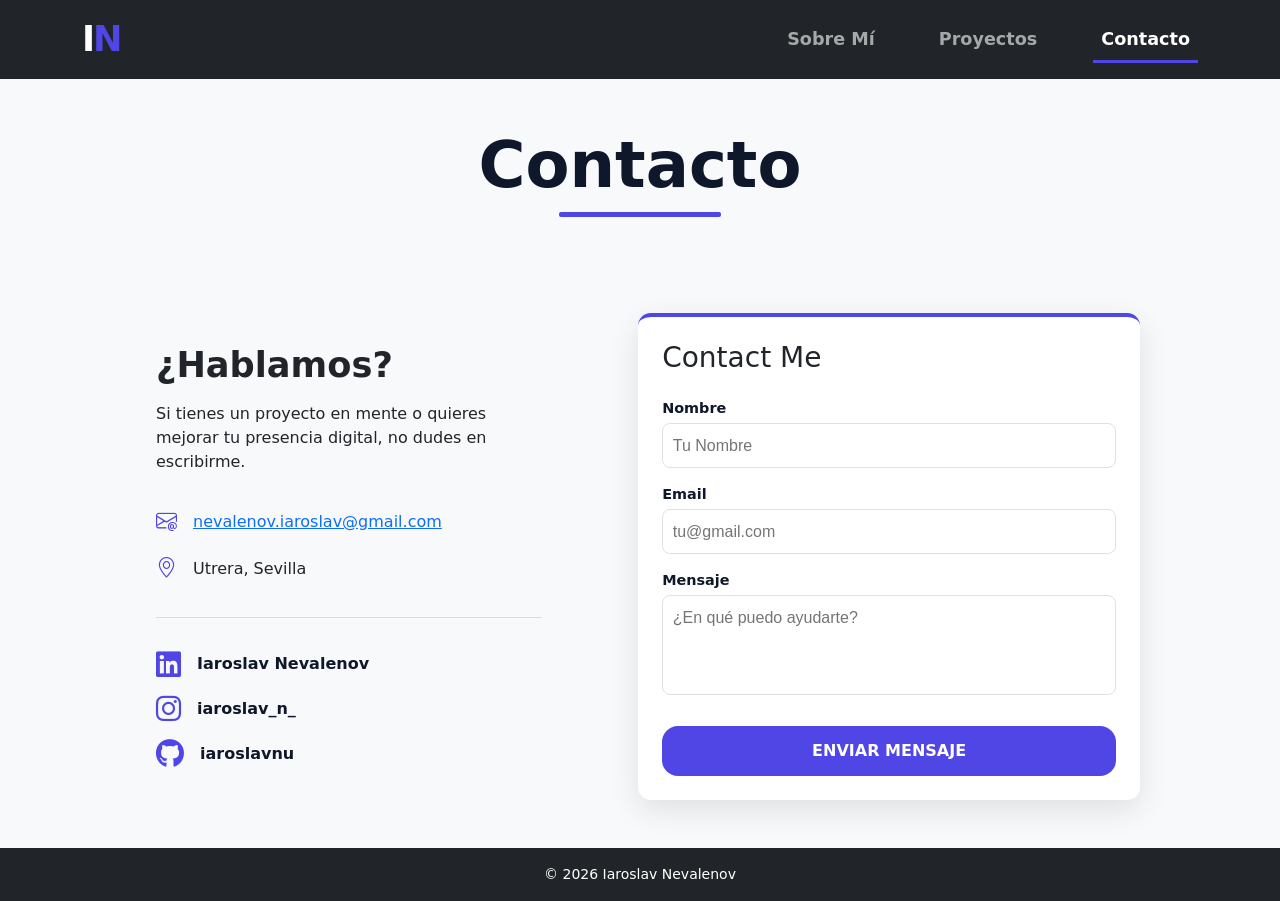
<file: html/contacto.html>
<!DOCTYPE html>
<html lang="es">
<head>
    <meta charset="UTF-8">
    <meta name="viewport" content="width=device-width, initial-scale=1.0">
    <title>Contacto | Iaroslav Nevalenov</title>
    <link href="https://cdn.jsdelivr.net/npm/bootstrap@5.3.0/dist/css/bootstrap.min.css" rel="stylesheet">
    <link rel="stylesheet" href="https://cdn.jsdelivr.net/npm/bootstrap-icons@1.11.3/font/bootstrap-icons.min.css">
    <link rel="stylesheet" href="https://cdnjs.cloudflare.com/ajax/libs/font-awesome/6.4.2/css/all.min.css">
    <link rel="stylesheet" href="../src/scss/app.css">
    <link rel="icon" href="https://res.cloudinary.com/dsuymln4b/image/upload/q_auto/f_auto/v1778354247/android-chrome-512x512_w0lrfh.png">
</head>
<body class="d-flex flex-column min-vh-100 bg-light">

    <header>
        <nav class="navbar navbar-expand-lg navbar-dark bg-dark">
            <div class="container">
                <a class="navbar-brand" href="index.html">I<span>N</span></a>
                <div class="navbar-nav ms-auto">
                    <a class="nav-link" href="index.html">Sobre mí</a>
                    <a class="nav-link" href="proyectos.html">Proyectos</a>
                    <a class="nav-link active" href="contacto.html">Contacto</a>
                </div>
            </div>
        </nav>
    </header>

    <main class="flex-grow-1 d-flex align-items-center">
        <section class="contacto container section py-5">
            <div class="seccion-header text-center">
                <h1 class="seccion-titulo">Contacto</h1> 
            </div>
            <div class="contacto__grid">
                
                <div class="contacto__info">
                    <h2 class="contacto__subtitulo">¿Hablamos?</h2>
                    <p class="contacto__texto">
                        Si tienes un proyecto en mente o quieres mejorar tu presencia digital, no dudes en escribirme.
                    </p>
                    
                    <div class="contacto__detalles">
                        <div class="contacto__item">
                            <i class="bi bi-envelope-at"></i>
                            <span><a href="mailto:nevalenov.iaroslav@gmail.com"> nevalenov.iaroslav@gmail.com</a></span>
                        </div>
                        <div class="contacto__item">
                            <i class="bi bi-geo-alt"></i>
                            <span>Utrera, Sevilla</span>
                        </div>
                    </div>

                    <div class="contacto__redes">
                        <a href="#" class="contacto__social" target="_blank">
                            <i class="fa-brands fa-linkedin"></i>
                            <span>Iaroslav Nevalenov</span>
                        </a>
                        <a href="https://instagram.com/iaroslav_n_" class="contacto__social" target="_blank">
                            <i class="fa-brands fa-instagram"></i>
                            <span>iaroslav_n_</span>
                        </a>
                        <a href="https://github.com/iaroslavnu" class="contacto__social" target="_blank">
                            <i class="fa-brands fa-github"></i>
                            <span>iaroslavnu</span>
                        </a>
                    </div>
                </div>

                <form class="formulario needs-validation" novalidate>
                    <div class="formulario__header">
                        <h3 class="formulario__frase">Contact Me</h3>
                    </div>

                    <div class="campo">
                        <label for="nombre">Nombre</label>
                        <input type="text" id="nombre" name="nombre" placeholder="Tu Nombre" required>
                        <div class="invalid-feedback">Por favor, escriba su nombre.</div>
                    </div>

                    <div class="campo">
                        <label for="email">Email</label>
                        <input type="email" id="email" name="email" placeholder="tu@gmail.com" required>
                        <div class="invalid-feedback">Introduce un correo válido.</div>
                    </div>

                    <div class="campo">
                        <label for="mensaje">Mensaje</label>
                        <textarea id="mensaje" name="mensaje" placeholder="¿En qué puedo ayudarte?"></textarea>
                    </div>

                    <button type="submit">Enviar Mensaje</button>
                </form>

            </div> 
        </section>
    </main>

    <footer class="bg-dark text-white py-3 text-center">
        <div class="container">
            <p class="mb-0 small">&copy; 2026 Iaroslav Nevalenov</p>
        </div>
    </footer>
    <script src="../js/main.js"></script>
    <script src="https://cdn.jsdelivr.net/npm/bootstrap@5.3.0/dist/js/bootstrap.bundle.min.js"></script>
</body>
</html>
</file>
<file: src/scss/app.css>
html {
  font-size: 15px;
}
@media (min-width: 768px) {
  html {
    font-size: 16px;
  }
}

body {
  overflow-x: hidden;
}

img {
  max-width: 100%;
  height: auto;
}

.seccion-header {
  text-align: center;
  margin-bottom: 5rem;
}

.seccion-titulo {
  font-size: 4rem;
  font-weight: 900;
  color: #0f172a;
  margin-bottom: 1rem;
  position: relative;
  display: inline-block;
}
.seccion-titulo::after {
  content: "";
  display: block;
  width: 50%;
  height: 5px;
  background-color: #4f46e5;
  margin: 0.5rem auto 0;
  border-radius: 2px;
}

.seccion-frase {
  font-size: 1.2rem;
  color: #0f172a, 30%;
  max-width: 600px;
  margin: 0 auto;
}

.formulario {
  display: grid;
  grid-template-columns: repeat(1, 1fr);
  gap: 1rem;
  padding: 1.5rem !important;
  border-top: 4px solid #4f46e5;
  background-color: #ffffff;
  border-radius: 0.8rem;
  box-shadow: 0 10px 30px rgba(0, 0, 0, 0.1);
}
.formulario .campo label {
  display: block;
  margin-bottom: 0.2rem;
  font-size: 0.9rem;
  font-weight: 700;
  color: #0f172a;
}
.formulario .campo input, .formulario .campo textarea {
  box-sizing: border-box;
  width: 100%;
  padding: 0.6rem;
  border: 1px solid #e1e1e1;
  border-radius: 0.5rem;
  font-family: "Inter", sans-serif;
}
.formulario .campo input:focus, .formulario .campo textarea:focus {
  outline: none;
  border-color: #4f46e5;
}
.formulario .campo textarea {
  height: 100px;
  min-height: 80px;
  resize: none;
}
.formulario button {
  background-color: #4f46e5;
  border: 0;
  border-radius: 1rem;
  color: #ffffff;
  display: block;
  font-weight: 700;
  padding: 1.2rem 3rem;
  text-align: center;
  width: 100%;
}
@media screen and (min-width: 768px) {
  .formulario button {
    width: auto;
  }
}
.formulario button {
  transition: background-color 0.3s;
}
.formulario button:hover {
  background-color: rgb(32.6777251185, 24.2748815166, 172.7251184834);
}
.formulario button {
  padding: 0.8rem;
  margin-top: 0.5rem;
  cursor: pointer;
  font-size: 1rem;
  text-transform: uppercase;
}

.contacto {
  padding: 6rem 0;
  background-color: #f8f9fa;
}
.contacto__titulo {
  text-align: center;
  margin-bottom: 4rem;
  font-size: 3rem;
  font-weight: 900;
  position: relative;
}
.contacto__titulo::after {
  content: "";
  display: block;
  width: 60px;
  height: 4px;
  background-color: #4f46e5;
  margin: 1rem auto;
}
.contacto__grid {
  max-width: 1000px;
  margin: 0 auto;
  display: grid;
  gap: 2rem;
  align-items: center;
}
@media (min-width: 992px) {
  .contacto__grid {
    grid-template-columns: 1fr 1.2fr;
    gap: 5rem;
  }
}
.contacto__info {
  padding: 1rem;
}
.contacto__info .contacto__subtitulo {
  font-size: 2.2rem;
  font-weight: 800;
  margin-bottom: 1rem;
}
.contacto__info .contacto__texto {
  margin-bottom: 2rem;
  line-height: 1.5;
}
.contacto__detalles .contacto__item {
  display: flex;
  align-items: center;
  gap: 1rem;
  margin-bottom: 1rem;
}
.contacto__detalles .contacto__item i {
  color: #4f46e5;
  font-size: 1.3rem;
}
.contacto__redes {
  margin-top: 2rem;
  padding-top: 2rem;
  border-top: 1px solid #ddd;
  display: flex;
  flex-direction: column;
  gap: 1rem;
}
.contacto__redes .contacto__social {
  display: flex;
  align-items: center;
  gap: 1rem;
  text-decoration: none;
  color: #0f172a;
  font-weight: 700;
  transition: color 0.3s;
}
.contacto__redes .contacto__social i {
  font-size: 1.8rem;
  color: #4f46e5;
}
.contacto__redes .contacto__social:hover {
  color: #4f46e5;
}

.hero-contenido h1 {
  font-size: 3.5rem;
}
.hero-contenido h1 span {
  color: #4f46e5;
}
.hero-contenido p {
  font-size: 1.25rem;
}
.hero-contenido .btn-primary {
  padding: 0.8rem 2rem;
  font-weight: bold;
}

.hero {
  min-height: 80vh;
  display: flex;
  align-items: center;
  padding: 3rem 0;
}
.hero__grid {
  display: grid;
  grid-template-columns: repeat(1, 1fr);
  gap: 3rem;
}
@media screen and (min-width: 1024px) {
  .hero__grid {
    display: grid;
    grid-template-columns: repeat(2, 1fr);
    gap: 3rem;
    align-items: center;
  }
}
.hero__texto {
  text-align: center;
}
@media screen and (min-width: 1024px) {
  .hero__texto {
    text-align: left;
  }
}
.hero__texto h1 {
  font-family: "Inter", sans-serif;
  font-size: 2.8rem;
  line-height: 1.1;
}
@media screen and (min-width: 1024px) {
  .hero__texto h1 {
    font-size: 4rem;
  }
}
.hero__texto h1 span {
  color: #4f46e5;
  display: block;
}
.hero__texto p {
  font-size: 1.1rem;
  margin-top: 1.5rem;
}
@media screen and (min-width: 768px) {
  .hero__texto p {
    font-size: 1.25rem;
  }
}
.hero__boton {
  background-color: #4f46e5;
  border: 0;
  border-radius: 1rem;
  color: #ffffff;
  display: block;
  font-weight: 700;
  padding: 1.2rem 3rem;
  text-align: center;
  width: 100%;
}
@media screen and (min-width: 768px) {
  .hero__boton {
    width: auto;
  }
}
.hero__boton {
  transition: background-color 0.3s;
}
.hero__boton:hover {
  background-color: rgb(32.6777251185, 24.2748815166, 172.7251184834);
}
.hero__boton {
  margin-top: 2rem;
}
.hero__foto {
  margin-top: 2rem;
}
@media screen and (min-width: 1024px) {
  .hero__foto {
    margin-top: 0;
  }
}
.hero__foto img {
  box-sizing: border-box;
  width: 100%;
  max-width: 400px;
  height: auto;
  border-radius: 0.8rem;
  border: 4px solid #ffffff;
  box-shadow: 0 10px 30px rgba(0, 0, 0, 0.1);
  margin: 0 auto;
  display: block;
}

.footer {
  background-color: #0f172a;
  color: #ffffff;
  padding: 3rem 0;
  margin-top: auto;
  text-align: center;
}
@media screen and (min-width: 1024px) {
  .footer {
    padding: 4rem 0;
  }
}
.footer__grid {
  display: grid;
  grid-template-columns: repeat(1, 1fr);
  gap: 2rem;
  padding: 0 2rem;
}
@media screen and (min-width: 768px) {
  .footer__grid {
    display: grid;
    grid-template-columns: repeat(3, 1fr);
    gap: 2rem;
    padding: 0;
  }
}
.footer__copyright {
  margin-top: 2rem;
  font-size: 1rem;
  border-top: 1px solid rgba(79, 70, 229, 0.3);
  padding-top: 2rem;
  display: flex;
  flex-direction: column;
  align-items: center;
}
@media screen and (min-width: 768px) {
  .footer__copyright {
    font-size: 1.1rem;
  }
}
.footer__link {
  color: #ffffff;
  text-decoration: none;
  transition: color 0.3s ease;
}
.footer__link:hover {
  color: #4f46e5;
}

.header {
  background-color: rgba(15, 23, 42, 0.95) !important;
  backdrop-filter: blur(10px);
  border-bottom: 1px solid rgba(255, 255, 255, 0.1);
  position: sticky;
  top: 0;
  z-index: 1000;
  padding: 0.8rem 0;
}

.navbar-nav {
  gap: 1.5rem;
}
@media screen and (min-width: 1024px) {
  .navbar-nav {
    gap: 3rem;
  }
}
.navbar-nav .nav-link {
  color: rgba(255, 255, 255, 0.6);
  text-decoration: none;
  font-weight: 600;
  font-size: 1.1rem;
  text-transform: capitalize;
  position: relative;
  padding: 0.5rem 0;
  transition: color 0.3s ease;
}
.navbar-nav .nav-link::after {
  content: "";
  position: absolute;
  width: 0;
  height: 2px;
  bottom: -2px;
  left: 0;
  background-color: #4f46e5;
  transition: width 0.3s ease;
}
.navbar-nav .nav-link:hover {
  color: #ffffff;
}
.navbar-nav .nav-link:hover::after {
  width: 100%;
}
.navbar-nav .nav-link.active {
  color: #ffffff;
}
.navbar-nav .nav-link.active::after {
  width: 100%;
  height: 3px;
  background-color: #4f46e5;
}

.navbar-brand {
  font-size: 2.2rem !important;
  font-weight: 900 !important;
  color: #ffffff !important;
  letter-spacing: -2px;
  display: flex;
  align-items: center;
  transition: transform 0.3s ease;
}
.navbar-brand span {
  color: #4f46e5;
  transition: all 0.3s ease;
}
.navbar-brand:hover {
  transform: scale(1.05);
}
.navbar-brand:hover span {
  filter: drop-shadow(0 0 8px #4f46e5);
}

.proyectos-lista {
  display: flex;
  flex-direction: column;
  gap: 6rem;
  max-width: 1100px;
  margin: 0 auto;
}

.proyecto-card {
  display: grid;
  grid-template-columns: 1fr;
  background-color: #ffffff;
  border-radius: 0.8rem;
  overflow: hidden;
  box-shadow: 0 20px 40px rgba(0, 0, 0, 0.05);
  border: 1px solid rgba(0, 0, 0, 0.05);
  transition: transform 0.4s ease, box-shadow 0.4s ease;
}
@media screen and (min-width: 1024px) {
  .proyecto-card {
    grid-template-columns: 1fr 1fr;
    align-items: center;
  }
}
.proyecto-card:hover {
  transform: translateY(-10px);
  box-shadow: 0 30px 60px rgba(0, 0, 0, 0.1);
}
.proyecto-card__info {
  padding: 3rem;
}
.proyecto-card__tag {
  display: inline-block;
  background-color: rgba(79, 70, 229, 0.1);
  color: #4f46e5;
  padding: 0.3rem 1rem;
  border-radius: 2rem;
  font-size: 0.85rem;
  font-weight: 700;
  margin-bottom: 1.5rem;
}
.proyecto-card__titulo {
  font-size: 2.2rem;
  font-weight: 900;
  margin-bottom: 1rem;
  color: #0f172a;
}
.proyecto-card__descripcion {
  font-size: 1.1rem;
  color: #0f172a;
  line-height: 1.6;
  margin-bottom: 2.5rem;
}
.proyecto-card__visual {
  height: 100%;
  min-height: 350px;
  background-color: #f0f0f0;
  overflow: hidden;
}
.proyecto-card__visual img {
  width: 100%;
  height: 100%;
  display: block;
  -o-object-fit: cover;
     object-fit: cover;
  -o-object-position: center;
     object-position: center;
  transition: transform 0.5s ease;
}
.proyecto-card:hover .proyecto-card__visual img {
  transform: scale(1.05);
}
.proyecto-card__acciones {
  display: flex;
  gap: 1.5rem;
  flex-wrap: wrap;
  align-items: center;
}
.proyecto-card__acciones .btn-principal {
  background-color: #4f46e5;
  border: 0;
  border-radius: 1rem;
  color: #ffffff;
  display: block;
  font-weight: 700;
  padding: 1.2rem 3rem;
  text-align: center;
  width: 100%;
}
@media screen and (min-width: 768px) {
  .proyecto-card__acciones .btn-principal {
    width: auto;
  }
}
.proyecto-card__acciones .btn-principal {
  transition: background-color 0.3s;
}
.proyecto-card__acciones .btn-principal:hover {
  background-color: rgb(32.6777251185, 24.2748815166, 172.7251184834);
}
.proyecto-card__acciones .btn-principal {
  text-decoration: none;
  font-weight: 700;
  padding: 0.8rem 1.5rem;
}
.proyecto-card__acciones .btn-outline {
  display: flex;
  align-items: center;
  gap: 0.5rem;
  text-decoration: none;
  color: #0f172a;
  font-weight: 700;
  border-bottom: 2px solid transparent;
  transition: all 0.3s ease;
}
.proyecto-card__acciones .btn-outline:hover {
  color: #4f46e5;
  border-bottom-color: #4f46e5;
}/*# sourceMappingURL=app.css.map */
</file>
